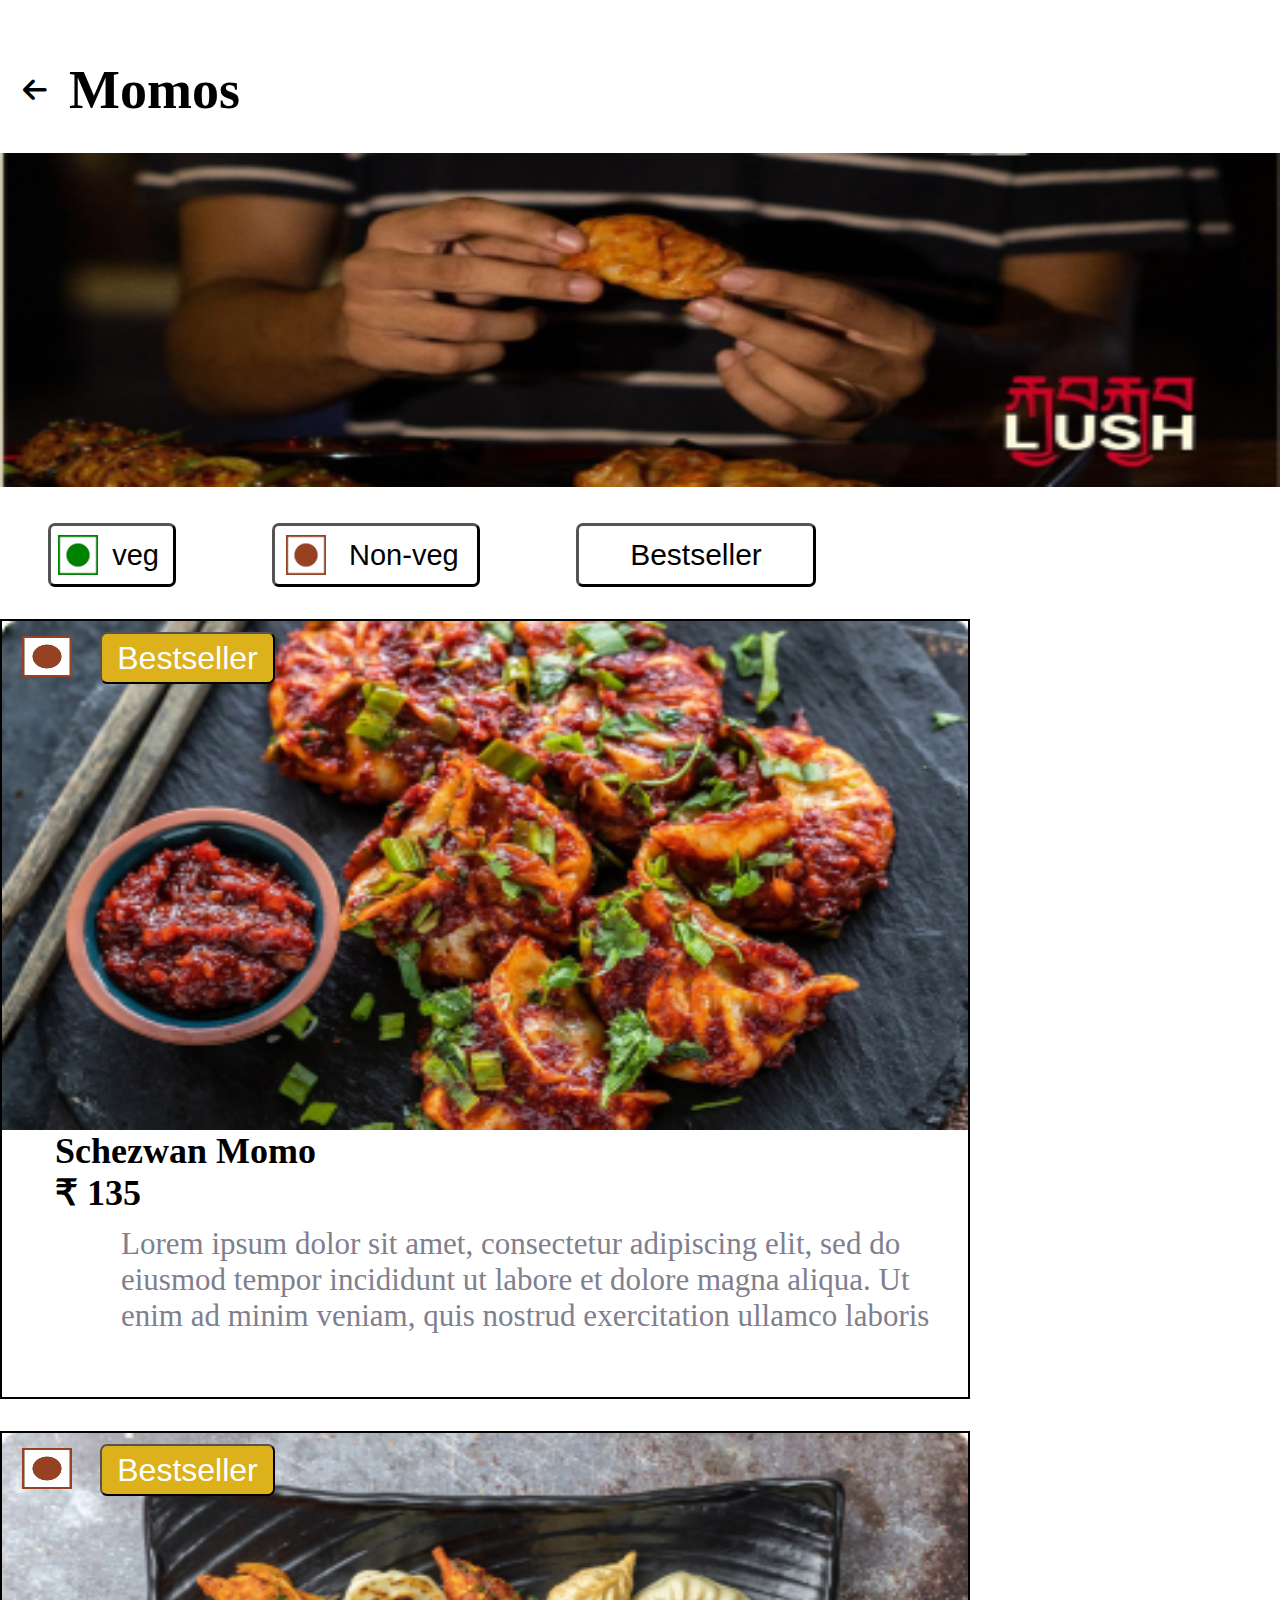
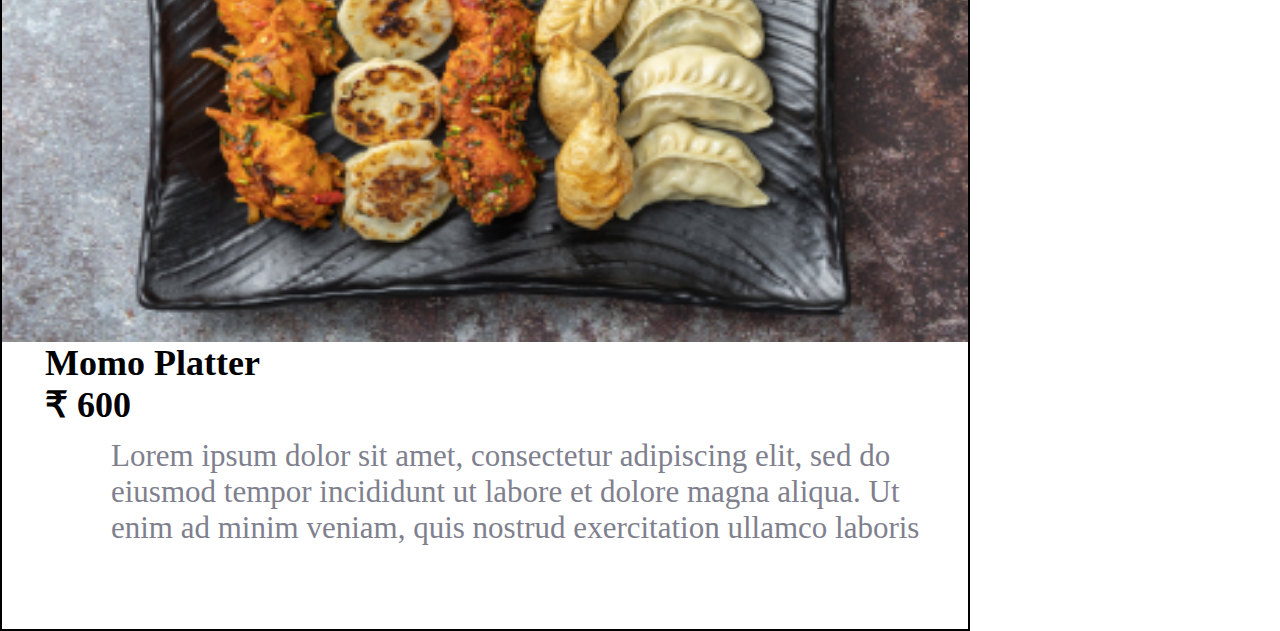
<file: index.html>
<!DOCTYPE html>
<html lang="en">
    <head>
        <meta charset="UTF-8">
        <meta name="view port" content="width=device-width,initial-scale=1.0">
        <title>Lush</title>
        <link href="index.css" type="text/css" rel="stylesheet">
        <!-- fontawesome -->
        <link rel="stylesheet" href="https://cdnjs.cloudflare.com/ajax/libs/font-awesome/6.3.0/css/all.min.css" />
        
    </head>
    <body>
        <div class="page">
            <div class="title">
                <i class="fa-solid fa-arrow-left"></i>
                <h1>Momos</h1>
            </div>
            <img src="./images/Rectangle 211.png">
        </div>
        
        <div class="type-btn">
            <button class="btn">
                <img src="./images/veg.png" class="vi">
                <p class="veg"> veg </p>
            </button>
            <button class="btn2">
                <img src="./images/non.png" class="vi2">
                <p class="non">Non-veg </p>
            </button>  
            <button class="btn3">
                Bestseller
            </button>  
        </div>
        <div class="xcv">
            <div class="Nonveg">
                <img class='qaz' src="./images/nonveg.png">
                <button type="button" class="button">Bestseller</button>
                <img src="./images/non.png" class="vii">
                <div class="text">
                    <h1 class="schema">Schezwan Momo</h1>
                    <h1 class="price1">₹ 135</h1>
                    <p class="par">Lorem ipsum dolor sit amet, consectetur adipiscing elit, sed do eiusmod tempor incididunt ut labore et dolore magna aliqua. Ut enim ad minim veniam, quis nostrud exercitation ullamco laboris </p>
                </div>
            </div>
            <div class="Nonveg2">
                <img class='qaz' src="./images/nonveg2.png">
                <button type="button" class="button2">Bestseller</button>
                <img src="./images/non.png" class="vii2">
                <div class="text2">
                    <h1 class="momo">Momo Platter</h1>
                    <h1 class="price2">₹ 600</h1>
                    
                    <p class="par2">Lorem ipsum dolor sit amet, consectetur adipiscing elit, sed do eiusmod tempor incididunt ut labore et dolore magna aliqua. Ut enim ad minim veniam, quis nostrud exercitation ullamco laboris </p>
                </div>
            </div>
        </div>
    </body>
</file>
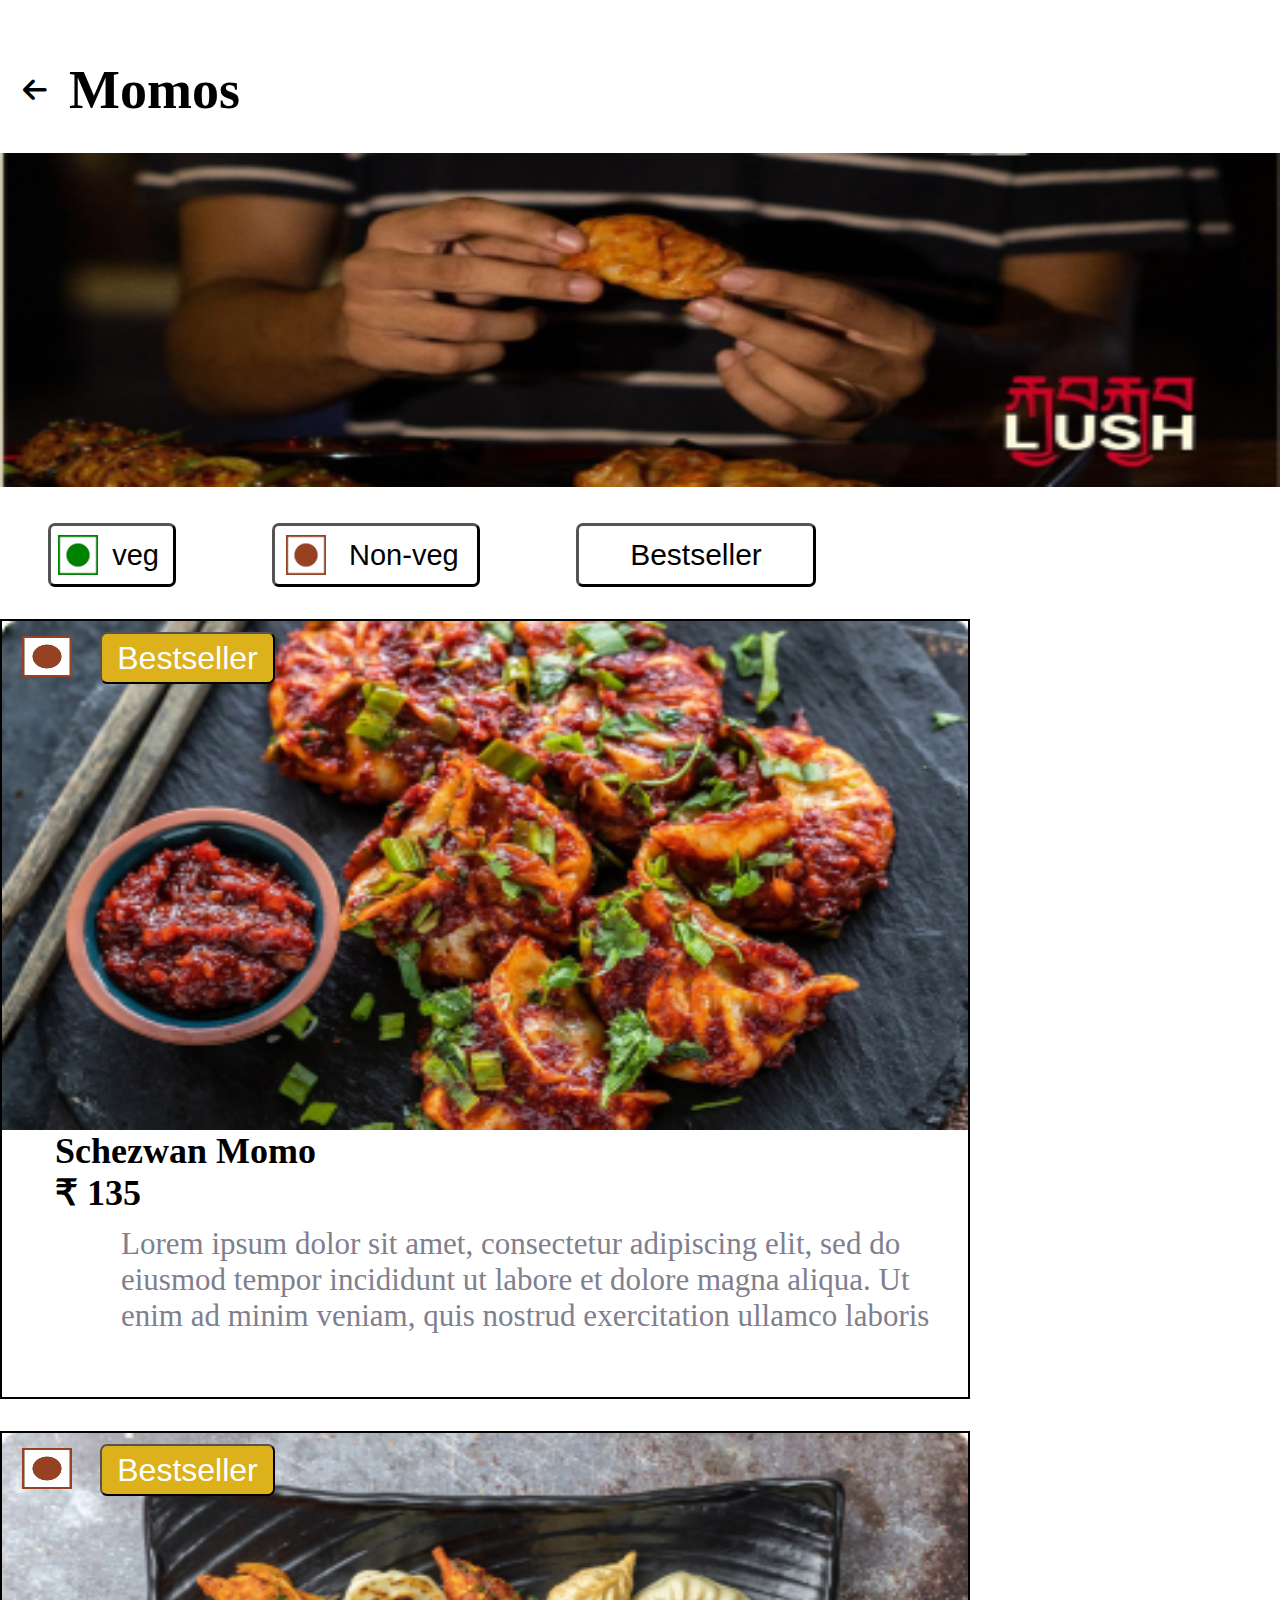
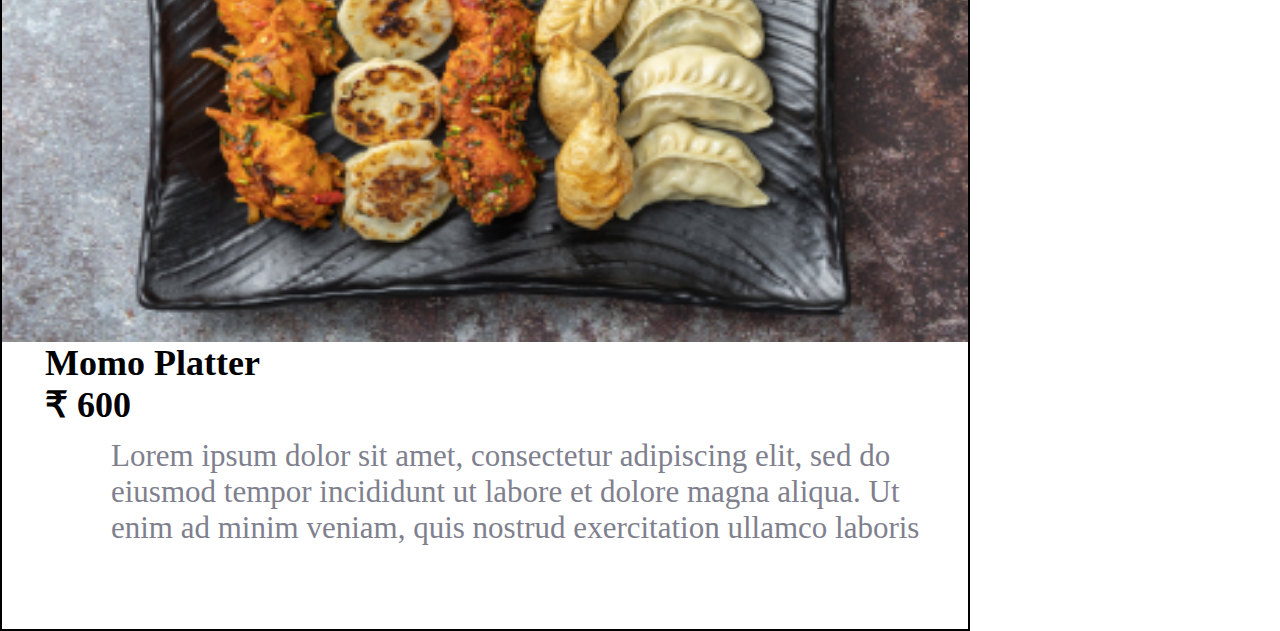
<file: Lush.html>
<!DOCTYPE html>
<html lang="en">
    <head>
        <meta charset="UTF-8">
        <meta name="view port" content="width=device-width,initial-scale=1.0">
        <title>Lush</title>
        <link href="Lush.css" type="text/css" rel="stylesheet">
        <!-- fontawesome -->
        <link rel="stylesheet" href="https://cdnjs.cloudflare.com/ajax/libs/font-awesome/6.3.0/css/all.min.css" />
        
    </head>
    <body>
        <div class="page">
            <div class="title">
                <i class="fa-solid fa-arrow-left"></i>
                <h1>Momos</h1>
            </div>
            <img src="./images/Rectangle 211.png">
        </div>
        
        <div class="type-btn">
            <button class="btn">
                <img src="./images/veg.png" class="vi">
                <p class="veg"> veg </p>
            </button>
            <button class="btn2">
                <img src="./images/non.png" class="vi2">
                <p class="non">Non-veg </p>
            </button>  
            <button class="btn3">
                Bestseller
            </button>  
        </div>
        <div class="xcv">
            <div class="Nonveg">
                <img class='qaz' src="./images/nonveg.png">
                <button type="button" class="button">Bestseller</button>
                <img src="./images/non.png" class="vii">
                <div class="text">
                    <h1 class="schema">Schezwan Momo</h1>
                    <h1 class="price1">₹ 135</h1>
                    <p class="par">Lorem ipsum dolor sit amet, consectetur adipiscing elit, sed do eiusmod tempor incididunt ut labore et dolore magna aliqua. Ut enim ad minim veniam, quis nostrud exercitation ullamco laboris </p>
                </div>
            </div>
            <div class="Nonveg2">
                <img class='qaz' src="./images/nonveg2.png">
                <button type="button" class="button2">Bestseller</button>
                <img src="./images/non.png" class="vii2">
                <div class="text2">
                    <h1 class="momo">Momo Platter</h1>
                    <h1 class="price2">₹ 600</h1>
                    
                    <p class="par2">Lorem ipsum dolor sit amet, consectetur adipiscing elit, sed do eiusmod tempor incididunt ut labore et dolore magna aliqua. Ut enim ad minim veniam, quis nostrud exercitation ullamco laboris </p>
                </div>
            </div>
        </div>
    </body>
</file>
<file: index.css>
*{
    padding: 0;
    margin: 0;
    box-sizing: border-box;
}
.title{
    display: flex;
    align-items: center;
    gap: 22px;
    font-size: 27px;
    padding-left: 23px;
    padding-top: 59px;
}
.page img{
    width: 100%;
    height: 366px;
    padding-top: 32px;  
}

.btn{
    width: 8rem;
    height: 4rem;
    font-size: 16px;
    display: flex;
    align-items: center;
    /* padding: 1rem; */
    justify-content:space-around;
    border-color: black;
    border-radius: 7px;
    background-color: white;
    border-width: 3px;
    
}
.veg{
   padding-right: 7px; 
   font-size: 29px;
}
.vi{
    width: 40px;
    
}

.type-btn {
    padding: 2rem 3rem;
    display: flex;
    gap: 6rem;
    
}
.btn2{
    width: 13rem;
    height: 4rem;
    font-size: 16px;
    display: flex;
    align-items: center;
    /* padding: 1rem; */
    justify-content:space-around;
    border-color: black;
    border-radius: 7px;
    background-color: white;
    border-width: 3px;
    
}
.non{
   padding-right: 7px; 
   font-size: 29px;
}
.vi2{
    width: 40px;
    
}
.btn3{
    width: 15rem;
    height: 4rem;
    font-size: 30px;
    display: flex;
    align-items: center;
    /* padding: 1rem; */
    justify-content:space-around;
    border-color: black;
    border-radius: 7px;
    background-color: white;
    border-width: 3px;
    
}

.xcv {
    display: flex;
    flex-direction: column;
    gap: 2rem;
}

.qaz {
    width: 100%;
    height: 509px;  
}
.Nonveg{
    position: relative;
    border-color: black;
    border: 2px solid #000;
    height: 780px;
    width: 970px;
    display: flex;
    flex-direction: column;
    
}
/* .Nonveg2 img{
    width: 100%;
    height: 509px;
    
} */
.Nonveg2{
    position: relative;
    border-color: black;
    border: 2px solid #000;
    height: 800px;
    width: 970px;
    display: flex;
    flex-direction: column;
    
}
.text{
    padding-left: 10px;
}
.par{
    font-weight: 400;
    font-size: 31px;
    line-height: 36px;
    color: #7F808E;
    padding: 12px;
    padding-left: 109px;
}
.schema{
    padding-left: 43px;
    font-size: 36px;
}
.price1{
    padding-left: 43px;
    font-size: 36px;
}
.par2{
    font-weight: 400;
    font-size: 31px;
    line-height: 36px;
    color: #7F808E;
    padding: 12px;
    padding-left: 109px;
}
.momo{
    padding-left: 43px;
    font-size: 36px;
}
.price2{
    padding-left: 43px;
    font-size: 36px;
}
.button{
    position: absolute;
    top: 11px;
    left: 98px;
    background: #DCB11B;
    color: white;
    height: 52px;
    width: 175px;
    border-radius: 7px;
    font-size: 32px;
}
.vii{
    
    position: absolute;
    top: 15px;
    left: 20px;
    height: 41px;
    width: 50px;
    
    background:white;
}
.button2{
    position: absolute;
    top: 11px;
    left: 98px;
    background: #DCB11B;
    color: white;
    height: 52px;
    width: 175px;
    border-radius: 7px;
    font-size: 32px;
}
.vii2{
    position: absolute;
    top: 15px;
    left: 20px;
    height: 41px;
    width: 50px;
    background:white;
}
.btn:hover{
    cursor: pointer;
    background-color:red;
    transform: translateY(-8px);
    transition: .4s;
    color: aqua;
    
}
</file>
<file: Lush.css>
*{
    padding: 0;
    margin: 0;
    box-sizing: border-box;
}
.title{
    display: flex;
    align-items: center;
    gap: 22px;
    font-size: 27px;
    padding-left: 23px;
    padding-top: 59px;
}
.page img{
    width: 100%;
    height: 366px;
    padding-top: 32px;  
}

.btn{
    width: 8rem;
    height: 4rem;
    font-size: 16px;
    display: flex;
    align-items: center;
    /* padding: 1rem; */
    justify-content:space-around;
    border-color: black;
    border-radius: 7px;
    background-color: white;
    border-width: 3px;
    
}
.veg{
   padding-right: 7px; 
   font-size: 29px;
}
.vi{
    width: 40px;
    
}

.type-btn {
    padding: 2rem 3rem;
    display: flex;
    gap: 6rem;
    
}
.btn2{
    width: 13rem;
    height: 4rem;
    font-size: 16px;
    display: flex;
    align-items: center;
    /* padding: 1rem; */
    justify-content:space-around;
    border-color: black;
    border-radius: 7px;
    background-color: white;
    border-width: 3px;
    
}
.non{
   padding-right: 7px; 
   font-size: 29px;
}
.vi2{
    width: 40px;
    
}
.btn3{
    width: 15rem;
    height: 4rem;
    font-size: 30px;
    display: flex;
    align-items: center;
    /* padding: 1rem; */
    justify-content:space-around;
    border-color: black;
    border-radius: 7px;
    background-color: white;
    border-width: 3px;
    
}

.xcv {
    display: flex;
    flex-direction: column;
    gap: 2rem;
}

.qaz {
    width: 100%;
    height: 509px;  
}
.Nonveg{
    position: relative;
    border-color: black;
    border: 2px solid #000;
    height: 780px;
    width: 970px;
    display: flex;
    flex-direction: column;
    
}
/* .Nonveg2 img{
    width: 100%;
    height: 509px;
    
} */
.Nonveg2{
    position: relative;
    border-color: black;
    border: 2px solid #000;
    height: 800px;
    width: 970px;
    display: flex;
    flex-direction: column;
    
}
.text{
    padding-left: 10px;
}
.par{
    font-weight: 400;
    font-size: 31px;
    line-height: 36px;
    color: #7F808E;
    padding: 12px;
    padding-left: 109px;
}
.schema{
    padding-left: 43px;
    font-size: 36px;
}
.price1{
    padding-left: 43px;
    font-size: 36px;
}
.par2{
    font-weight: 400;
    font-size: 31px;
    line-height: 36px;
    color: #7F808E;
    padding: 12px;
    padding-left: 109px;
}
.momo{
    padding-left: 43px;
    font-size: 36px;
}
.price2{
    padding-left: 43px;
    font-size: 36px;
}
.button{
    position: absolute;
    top: 11px;
    left: 98px;
    background: #DCB11B;
    color: white;
    height: 52px;
    width: 175px;
    border-radius: 7px;
    font-size: 32px;
}
.vii{
    
    position: absolute;
    top: 15px;
    left: 20px;
    height: 41px;
    width: 50px;
    
    background:white;
}
.button2{
    position: absolute;
    top: 11px;
    left: 98px;
    background: #DCB11B;
    color: white;
    height: 52px;
    width: 175px;
    border-radius: 7px;
    font-size: 32px;
}
.vii2{
    position: absolute;
    top: 15px;
    left: 20px;
    height: 41px;
    width: 50px;
    background:white;
}
.btn:hover{
    cursor: pointer;
    background-color:red;
    transform: translateY(-8px);
    transition: .4s;
    color: aqua;
    
}
</file>
